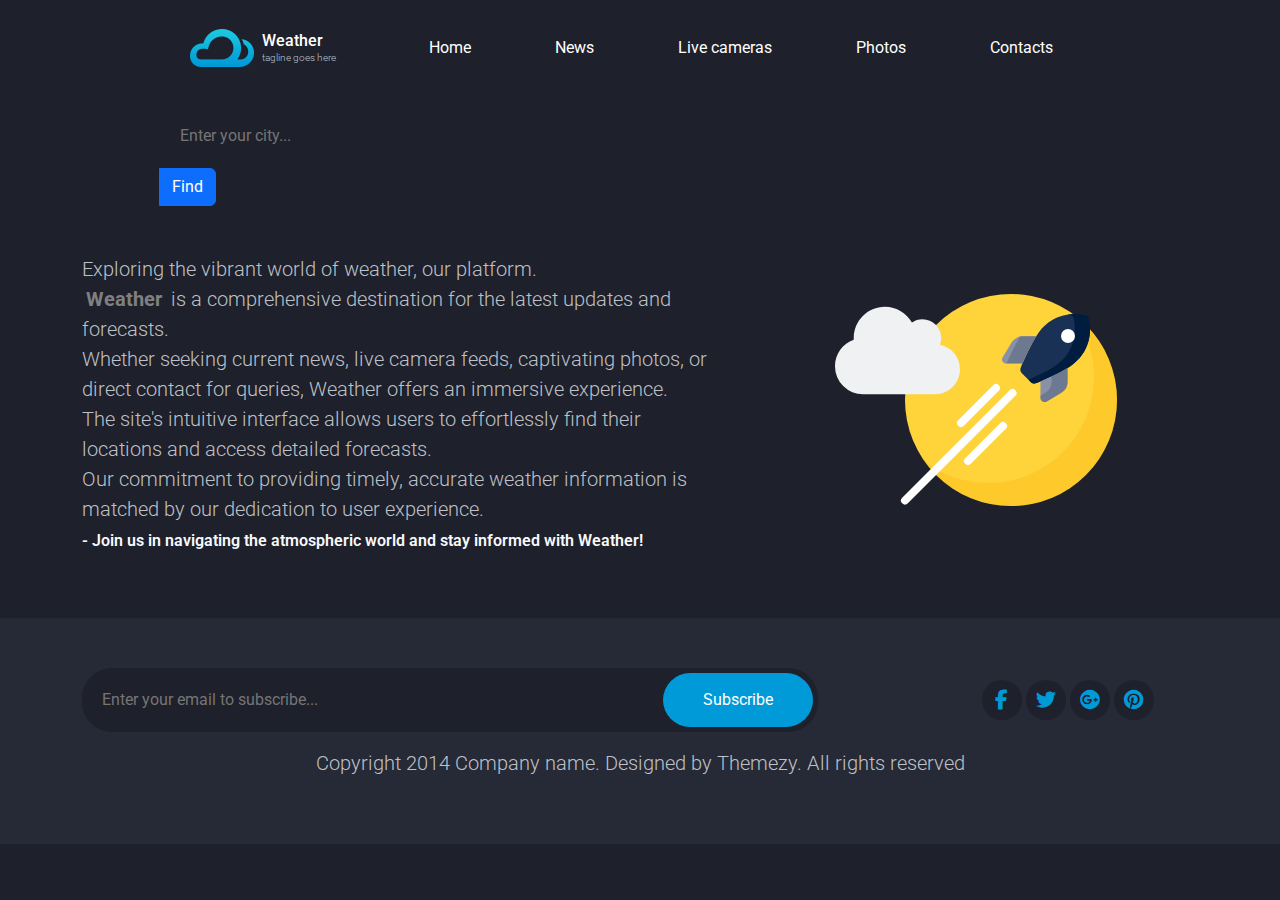
<file: index.html>
<!DOCTYPE html>
<html lang="en">
<head>
    <meta charset="UTF-8">
    <meta name="viewport" content="width=device-width, initial-scale=1.0">
    <title>Weather</title>
    <link rel="shortcut icon" href="images/favicon.png" type="image/x-icon">
    <!-- *============= Meta ============= -->
    <meta name="description" content="...">
    <meta name="keywords" content="webpage, JavaScript, Bootstrap 5, Weather">
    <meta name="author" content="Fahd Mohamed">
    <!-- *============= Google Fonts ============= -->
    <link rel="preconnect" href="https://fonts.googleapis.com">
    <link rel="preconnect" href="https://fonts.gstatic.com" crossorigin>
    <link
        href="https://fonts.googleapis.com/css2?family=Pacifico&family=Quicksand:wght@400;600;700&family=Righteous&display=swap"
        rel="stylesheet">
      <link href="https://fonts.googleapis.com/css?family=Roboto:300,400,700|" rel="stylesheet" type="text/css">   
        <!-- *============= Fontawsome ============= -->
    <link rel="stylesheet" href="https://cdnjs.cloudflare.com/ajax/libs/font-awesome/6.7.2/css/all.min.css" integrity="sha512-Evv84Mr4kqVGRNSgIGL/F/aIDqQb7xQ2vcrdIwxfjThSH8CSR7PBEakCr51Ck+w+/U6swU2Im1vVX0SVk9ABhg==" crossorigin="anonymous" referrerpolicy="no-referrer" />
    <!-- *============= CSS files ============= -->
    <link rel="stylesheet" href="css/bootstrap.min.css">
    <link rel="stylesheet" href="css/media.css">
    <link rel="stylesheet" href="css/style.css">
</head>
<body>
      <!-- ?========= Start Navbar ========= -->
  <!-- Navbar -->
	<nav class="navbar navbar-expand-lg  navbar-dark p-4">
		<div class="container w-75">
		  <a class="navbar-brand d-flex align-items-center" href="#">
        <img src="./images/logo.png" alt="Logo" width="64" height="38" class="me-2">
        <div class="logo-type">
          <h1 class="site-title mb-0">Weather</h1>
          <p class="site-description mt-0 mb-0">tagline goes here</p>
        </div>
      </a>
		  <button class="navbar-toggler" type="button" data-bs-toggle="collapse" data-bs-target="#navbarNav" aria-controls="navbarNav" aria-expanded="false" aria-label="Toggle navigation">
			<span class="navbar-toggler-icon"></span>
		  </button>
		  <div class="collapse navbar-collapse" id="navbarNav">
			<ul class="navbar-nav ms-auto flex justify-content-center align-items-center">
			  <li class="nav-item">
				<a class="nav-link active" aria-current="page" href="#">Home</a>
			  </li>
			  <li class="nav-item">
				<a class="nav-link" href="#">News</a>
			  </li>
			  <li class="nav-item">
				<a class="nav-link" href="#">Live cameras</a>
			  </li>
			  <li class="nav-item">
				<a class="nav-link" href="#">Photos</a>
			  </li>
        <li class="nav-item">
          <a class="nav-link" href="./contact.html">Contacts</a>
          </li>
			</ul>
		  </div>
		</div>
	  </nav>
 

 <main>
   <!-- Hero Section -->
   <div class="hero-section d-flex justify-content-center align-items-center">
   
   
        
              <div class="input-group w-75  position-relative mt-2">
                  <input type="text" class="w-100" placeholder="Enter your city..." id="findLocation">
                  <button class="btn btn-primary" type="button" id="find">Find</button>
              </div>
         
   
    
</div>
  
  <!-- Cards Section -->
 <section id="cards" class="">
  <div class="container">
    <div class="row" id="row-data"> 
  
     
         
       </div> 
     </div>
 </section>

 </main>

      <!-- ?========= Start About ========= -->
    <section class=" pt-5 py-lg-5 w-100 d-flex justify-content-center align-items-center">
        <div class="container">
            <div class="row justify-content-center align-items-center">
                <div class="col-lg-7 mb-4 mb-lg-0">
                    <p class="text-center text-lg-start fs-5 ">Exploring the vibrant world of weather, our platform.
                        <br>
                        <span class="px-1 fw-bold ">Weather</span> is a comprehensive destination for the
                        latest updates and forecasts.<br>
                        Whether seeking current news, live camera feeds, captivating photos, or direct contact for
                        queries, Weather offers an immersive experience.<br>
                        The site's intuitive interface allows users to effortlessly find their locations and
                        access detailed forecasts.<br> Our commitment to providing timely, accurate weather information
                        is
                        matched by our dedication to user experience. <br>
                        <span class="fs-6 fw-semibold text-light">- Join us in navigating the atmospheric world and stay
                            informed with Weather!</span> </p>
                </div>
                <div class="col-lg-5 mb-0">
                    <svg class="weather-svg mx-auto d-block" xmlns="http://www.w3.org/2000/svg" height="270"
                        fill="none">
                        <circle class="sun" cx="188" cy="123" r="106" fill="#FFD43B" />
                        <path class="moon" opacity=".3"
                            d="M165 206c58.542 0 106-47.458 106-106 0-23.403-7.585-45.035-20.429-62.571C276.901 56.715 294 87.861 294 123c0 58.542-47.458 106-106 106-35.139 0-66.285-17.098-85.571-43.429C119.965 198.416 141.597 206 165 206z"
                            fill="#FAB005" />
                        <path class="rocket-bottom"
                            d="M175.828 113.828a3.997 3.997 0 0 0 0-5.656 3.997 3.997 0 0 0-5.656 0l-35 35a3.997 3.997 0 0 0 0 5.656 3.997 3.997 0 0 0 5.656 0l35-35zM192.328 113.172a3.997 3.997 0 0 1 0 5.656l-107.5 107.5a3.998 3.998 0 0 1-5.656 0 3.999 3.999 0 0 1 0-5.656l107.5-107.5a3.997 3.997 0 0 1 5.656 0zM182.828 146.172a3.997 3.997 0 0 1 0 5.656l-35 35a3.997 3.997 0 0 1-5.656 0 3.997 3.997 0 0 1 0-5.656l35-35a3.997 3.997 0 0 1 5.656 0z"
                            fill="#fff" />
                        <path class="rocket"
                            d="M207.662 104.891l-8.766-8.594c-1.547-1.719-2.063-3.953-1.031-6.016 3.093-7.219 10.656-24.234 16.843-33.172 14.094-20.797 35.063-21.484 47.438-19.078 2.062.344 3.609 1.89 3.953 3.953 2.406 12.375 1.719 33.344-19.078 47.438-9.109 6.187-26.125 13.578-33.516 16.672-1.89.859-4.297.343-5.843-1.203z"
                            fill="#193154" />
                        <path class="rocket"
                            d="M205.573 102.843l2.089 2.048c1.546 1.546 3.953 2.062 5.843 1.203 7.391-3.094 24.407-10.485 33.516-16.672 20.797-14.094 21.484-35.063 19.078-47.438-.344-2.062-1.891-3.61-3.953-3.953-4.79-.931-10.866-1.399-17.334-.417.691.106 1.36.224 2.006.349 2.062.344 3.609 1.89 3.953 3.953 2.406 12.375 1.719 33.344-19.078 47.438-6.745 4.58-17.823 9.821-26.12 13.489z"
                            fill="#001D40" />

                        <circle class="rocket" cx="245" cy="59" r="7" fill="#fff" />

                        <path class="rocket"
                            d="M213.161 59.344c-4.812 7.906-10.484 19.765-13.75 27.156h-16.328c-1.375 0-2.75-.688-3.437-2.063-.86-1.203-.86-2.921 0-4.124l9.109-14.954c2.234-3.609 6.187-6.015 10.484-6.015h13.922zm4.297 45.031c7.563-3.266 19.422-8.594 27.156-13.406v13.922a12.33 12.33 0 0 1-5.844 10.484l-14.953 9.109c-1.203.688-2.922.86-4.125 0a4.007 4.007 0 0 1-2.234-3.609v-16.5z"
                            fill="#8991A6" />

                        <g opacity=".5" fill="#515F7C">
                            <path class="rocket"
                                d="M199.411 86.5c3.266-7.39 8.938-19.25 13.75-27.156h-13.922c-.711 0-1.414.066-2.101.192-4.774 7.851-10.387 19.575-13.659 26.964h15.932zM228.614 99.37v5.677c0 4.297-2.235 8.25-5.844 10.484l-5.312 3.236v2.108c0 1.547.86 2.922 2.235 3.609 1.203.86 2.921.688 4.125 0l14.953-9.109a12.331 12.331 0 0 0 5.843-10.484V90.969c-4.492 2.795-10.375 5.764-16 8.402z" />
                        </g>

                        <path class="cloud"
                            d="M324.739 167.758V166c0-17.188 13.867-31.25 31.25-31.25 11.524 0 21.68 6.445 26.953 15.82 2.93-2.148 6.641-3.32 10.547-3.32 10.352 0 18.75 8.398 18.75 18.75 0 2.539-.586 4.688-1.367 6.836 11.524 2.344 20.117 12.5 20.117 24.414 0 13.867-11.328 25-25 25h-71.875a28.008 28.008 0 0 1-28.125-28.125c0-12.109 7.813-22.656 18.75-26.367zM30.74 62.758V61c0-17.188 13.866-31.25 31.25-31.25 11.523 0 21.679 6.445 26.952 15.82 2.93-2.148 6.641-3.32 10.547-3.32 10.352 0 18.75 8.398 18.75 18.75 0 2.54-.586 4.688-1.367 6.836 11.524 2.344 20.117 12.5 20.117 24.414 0 13.867-11.328 25-25 25H40.114A28.008 28.008 0 0 1 11.99 89.125c0-12.11 7.813-22.656 18.75-26.367z"
                            fill="#F0F1F3" />
                    </svg>
                </div>
            </div>
        </div>
    </section>
    <!-- ?========= Start Footer ========= -->
    <footer class="footer">
        <div class="container">
            <div class="row flex-column flex-md-row align-items-center mb-3">
                <div class="col-lg-8 ">
                    <form class="subscribe-form position-relative">
                        <input id="subscribeInput" class="form-control w-100" type="text"
                            placeholder="Enter your email to subscribe...">
                        <button id="btnSubscribe" class=" btn-find position-absolute" type="button">Subscribe</button>
                    </form>
                </div>
                <div class="col-lg-3  d-flex justify-content-center ms-lg-auto mt-4 mt-lg-0 pt-2 pt-lg-0">
                    <div class="social-links">
                        <a href="#" class=""><i class="fa-brands fa-facebook-f"></i></a>
                        <a href="#" class=""><i class="fa-brands fa-twitter"></i></a>
                        <a href="#" class=""><i class="fa-brands fa-google-plus"></i></a>
                        <a href="#" class=""><i class="fa-brands fa-pinterest"></i></a>
                    </div>
                </div>
            </div>

            <p class="fs-5 text-center">Copyright 2014 Company name. Designed by Themezy. All rights
                reserved</p>
        </div>
    </footer> 



    <script src="./bootstrap.bundle.min.js"></script>
    <script src="./index.js"></script>
</body>
</html>
</file>
<file: css/media.css>
@media screen and (max-width: 991px) {
  .navbar-collapse {
    background: #262936;
    border-radius: 10px;
  }
  .nav-item {
    padding: 20px;
  }
  .nav-item:not(:last-child) {
    border-bottom: 1px solid rgba(255, 255, 255, 0.1);
  }
  .nav-item a.nav-link {
    padding: 0;
  }
  .nav-item.active a.nav-link,
  .nav-item a.nav-link:hover {
    color: #009ad8;
  }
}

@media screen and (min-width: 992px) {
  .navbar-collapse {
    background: transparent;
  }
  .navbar-nav .nav-item {
    margin-left: 10px;
  }
  .nav-item a.nav-link {
    padding: 5px 25px;
  }
  .nav-item.active a.nav-link,
  .nav-item a.nav-link:hover {
    border-color: #009ad8;
    color: #009ad8;
  }
}
</file>
<file: css/style.css>
* , *::after , *::before{
  box-sizing: border-box;
}
a {
  text-decoration: none;
}
ul{
  list-style-type: none;
}
body {
  color: #bfc1c8;
  font-family: "Roboto", "Open Sans", sans-serif;
  font-weight: 300;
  line-height: 1.5;
  background: #1e202b;
  text-wrap: balance;
}

.navbar-brand .logo {
  margin-right: 0.625rem;
}

.navbar-brand .site-title {
  margin-bottom: 5px;
  font-size: 16px;
  color: #fff;
}
.navbar-brand .site-description {
  font-size: 10px;
  display: block;
  color: #bfc1c8;
}

.navbar {
  padding-block: 50px;
}
.navbar-expand-lg .navbar-nav .nav-link {
  padding-right: 25px;
  padding-left: 25px;
}

.nav-item a.nav-link {
  color: #fff;
  border: 2px solid transparent;
  border-radius: 30px;
  font-weight: 400;
}

.navbar-toggler {
  padding: 20px;
  border-radius: 50%;
  border: 2px solid transparent;
}

.navbar-toggler i {
  color: #fff;
  font-size: 15px;
}
.navbar-toggler:hover {
  border-color: #009ad8;
}
.navbar-toggler:hover i {
  color: #009ad8;
}

.navbar-toggler:focus {
  box-shadow: none;
}


/* ?===== Start Hero */
.hero {
  background-image: url("../images/banner.png");
  background-position: 0 20%;
  background-size: cover;
  background-repeat: no-repeat;
  padding-block: 70px;
  min-height: 350px;
}

.find-form input.form-control,
.subscribe-form input.form-control {
  padding: 20px 50px 20px 20px;
  background-color: #1e202b;
  color: #fff;
  outline: none;
  border: none;
  border-radius: 30px;
}
.find-form input.form-control:focus,
.subscribe-form input.form-control:focus {
  box-shadow: none;
}
.find-form input.form-control::placeholder,
.subscribe-form input.form-control::placeholder {
  color: #757575;
}

.btn-find {
  position: absolute;
  top: 5px;
  right: 5px;
  bottom: 5px;
  padding: 0 40px;
  border: none;
  background: #009ad8;
  border-radius: 30px;
  color: #fff;
}

/* ?===== Start Forecast Table */
.forecast-table {
  margin-top: -150px;
  margin-bottom: 50px;
}

.forecast {
  background-color: #323544;
}

.forecast.tomorrow {
  background-color: #1e202b;
}
.forecast .forecast-header {
  background: rgba(0, 0, 0, 0.1);
  padding: 10px;
  text-align: center;
  font-weight: 400;
}
.forecast .forecast-content {
  padding:30px 20px;
}

.date {
  font-size: 12px;
}
.time {
  font-style: italic;
  font-size: 12px;
}
.forecast-content .num {
  font-size: 70px;
}
.num,
.degree {
  color: #fff;
  font-weight: 700;
}
.custom {
  color: #009ad8;
}

/* ?===== Start Footer */
.footer {
  background: #262936;
  padding: 50px 0;
}

.social-links a {
  width: 40px;
  height: 40px;
  display: inline-block;
  border-radius: 50%;
  background:#1e202b;
  color: #009ad8;
  text-align: center;
  line-height: 2;
  transition: 0.3s ease;
  font-size: 20px;
}
.footer .social-links a:hover {
  background: #009ad8;
  color: #fff;
}
/* ?===== Start About */
.weather-svg {
  border-radius: 15px;
}
svg .sun {
  animation: moveSun 10s ease-in-out infinite;
}
svg .moon {
  animation: moveMoon 10s ease-in-out infinite;
}
svg .rocket {
  animation: moveRocket 10s linear infinite;
}
svg .rocket-bottom {
  animation: moveRocket 10s linear infinite;
}
svg .cloud {
  animation: movecloud 5s ease-in-out infinite;
}

@keyframes moveRocket {
  0% {
    transform: translateX(-200px) translateY(200px);
  }
  100% {
    transform: translateX(250px) translateY(-250px);
  }
}

@keyframes movecloud {
  0% {
    transform: scale(1.05) rotateX(10deg);
  }
  50% {
    transform: scale(1) rotateX(-10deg);
  }
  100% {
    transform: scale(1.05) rotateX(10deg);
  }
}
@keyframes moveSun {
  0% {
    fill: var(--color-light);
    opacity: 0;
  }
  50% {
    opacity: 1;
    fill: #ffd43b;
  }
  100% {
    opacity: 0;
    fill: var(--color-light);
  }
}
@keyframes moveMoon {
  0% {
    opacity: 1;
    transform: rotateX(0deg) rotateY(10deg);
    fill: var(--color-light);
  }
  50% {
    transform: rotateX(10deg) rotateY(-10deg);
    opacity: 0;
    fill: #ffd43b;
  }
  100% {
    transform: rotateX(0deg) rotateY(10deg);
    opacity: 1;
    fill: var(--color-light);
  }
}




nav .navbar-nav .nav-link {
  padding: 2px 30px;
  margin: 0 10px;
  color: white;
}

 input {
    width: 75%;
    padding: 20px 50px 20px 20px;
    background: #1e202b;
    color: white;
  border: none;
}

button{
       background-color: #009ad8;
     color: white;
     border: none;
    

}

.item  .num{
   font-size:6.4285714286rem;
   font-weight: bold;
}
.custom{
    color: rgb(73, 73, 203);
}
span{
    color: gray;
}
.next{
font-size: 1.7142857143em;
   
    font-weight: 700;}
    .home{
      text-decoration: none;
    }
 



 .contact-form input:not([type="submit"]),
.contact-form textarea {
  width: 100%;
  padding: 15px;
  margin-bottom: 10px;
  color: white;
  border: 2px solid #393c48;
  background: transparent;
  border-radius: 15px;
}


.contact-form input:not([type="submit"]):focus,
.contact-form textarea:focus {
  border-color: #009ad8;
  outline: none; 
}


.contact-form input:not([type="submit"]):hover,
.contact-form textarea:hover {
  border-color: #009ad8;
}

.weather-section {
  margin-bottom: 100px;
}
.item {
  position: relative;
  z-index: 1;
}
</file>
